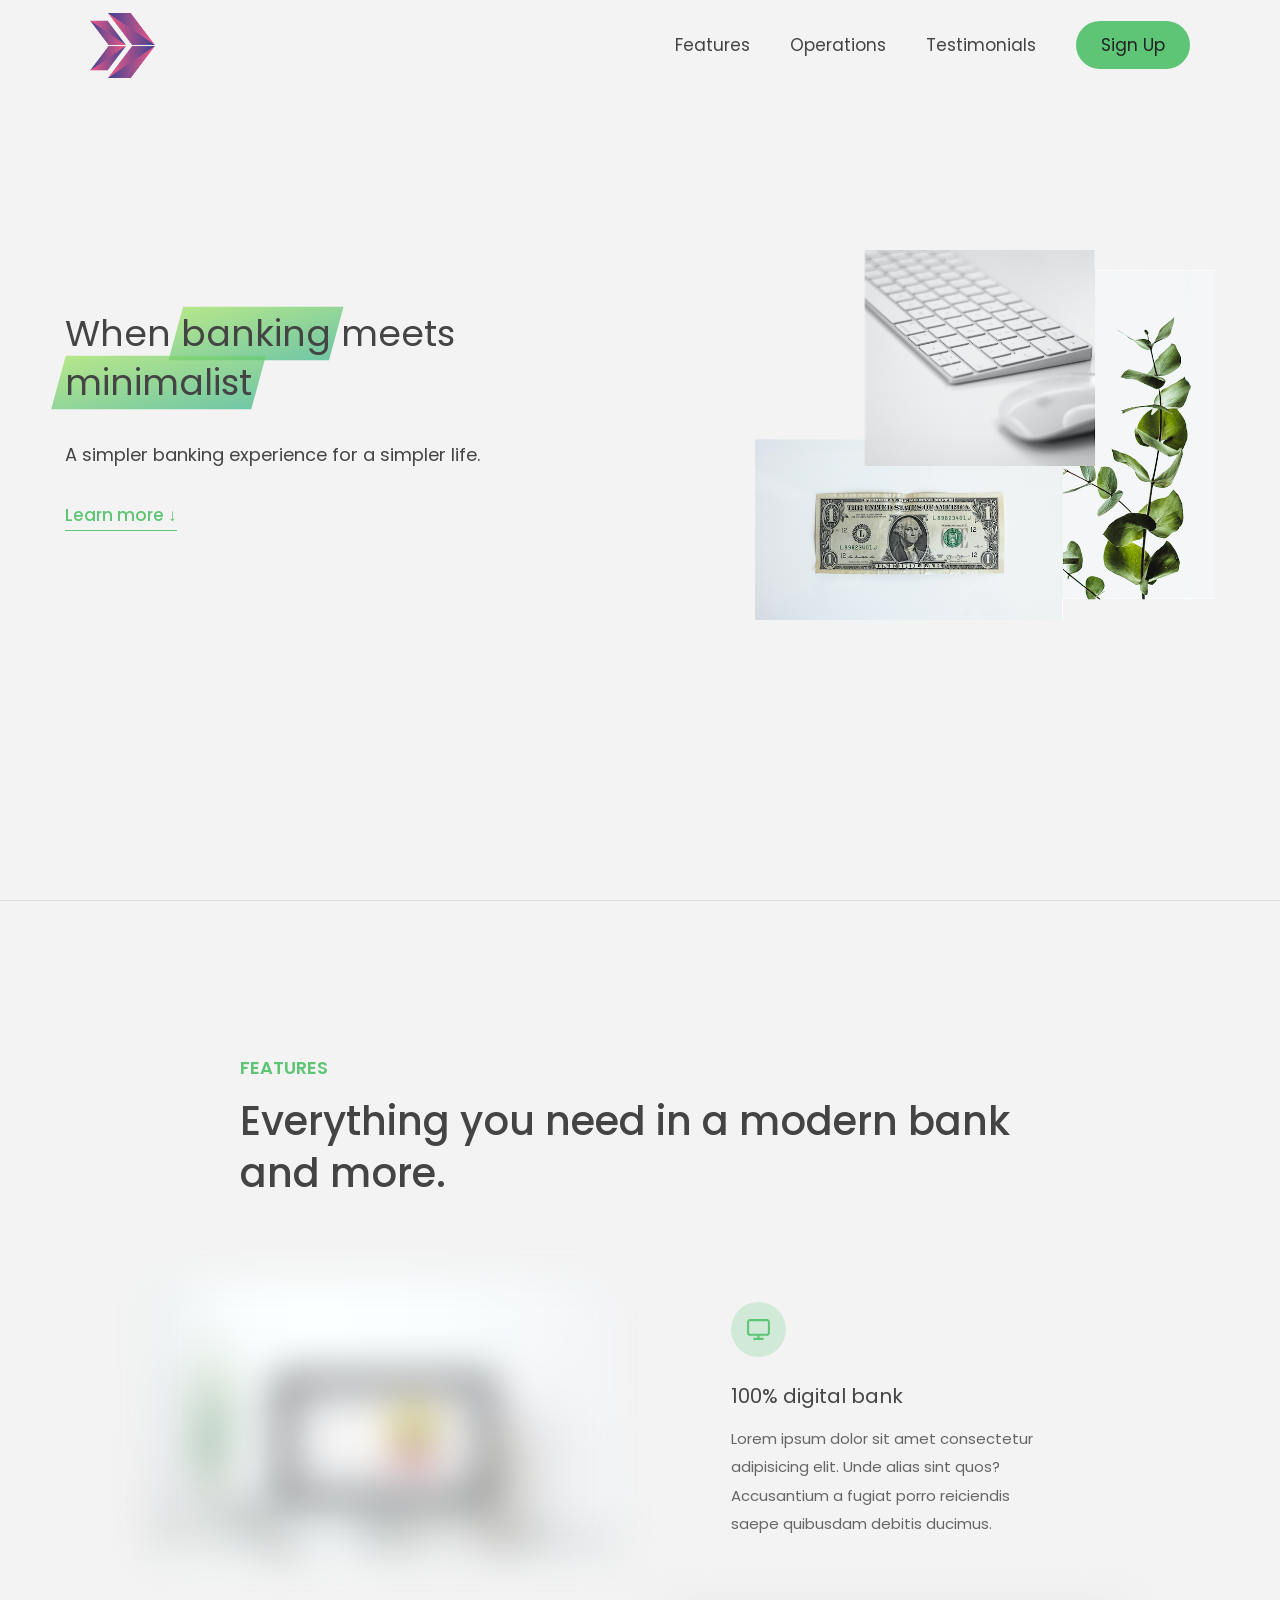
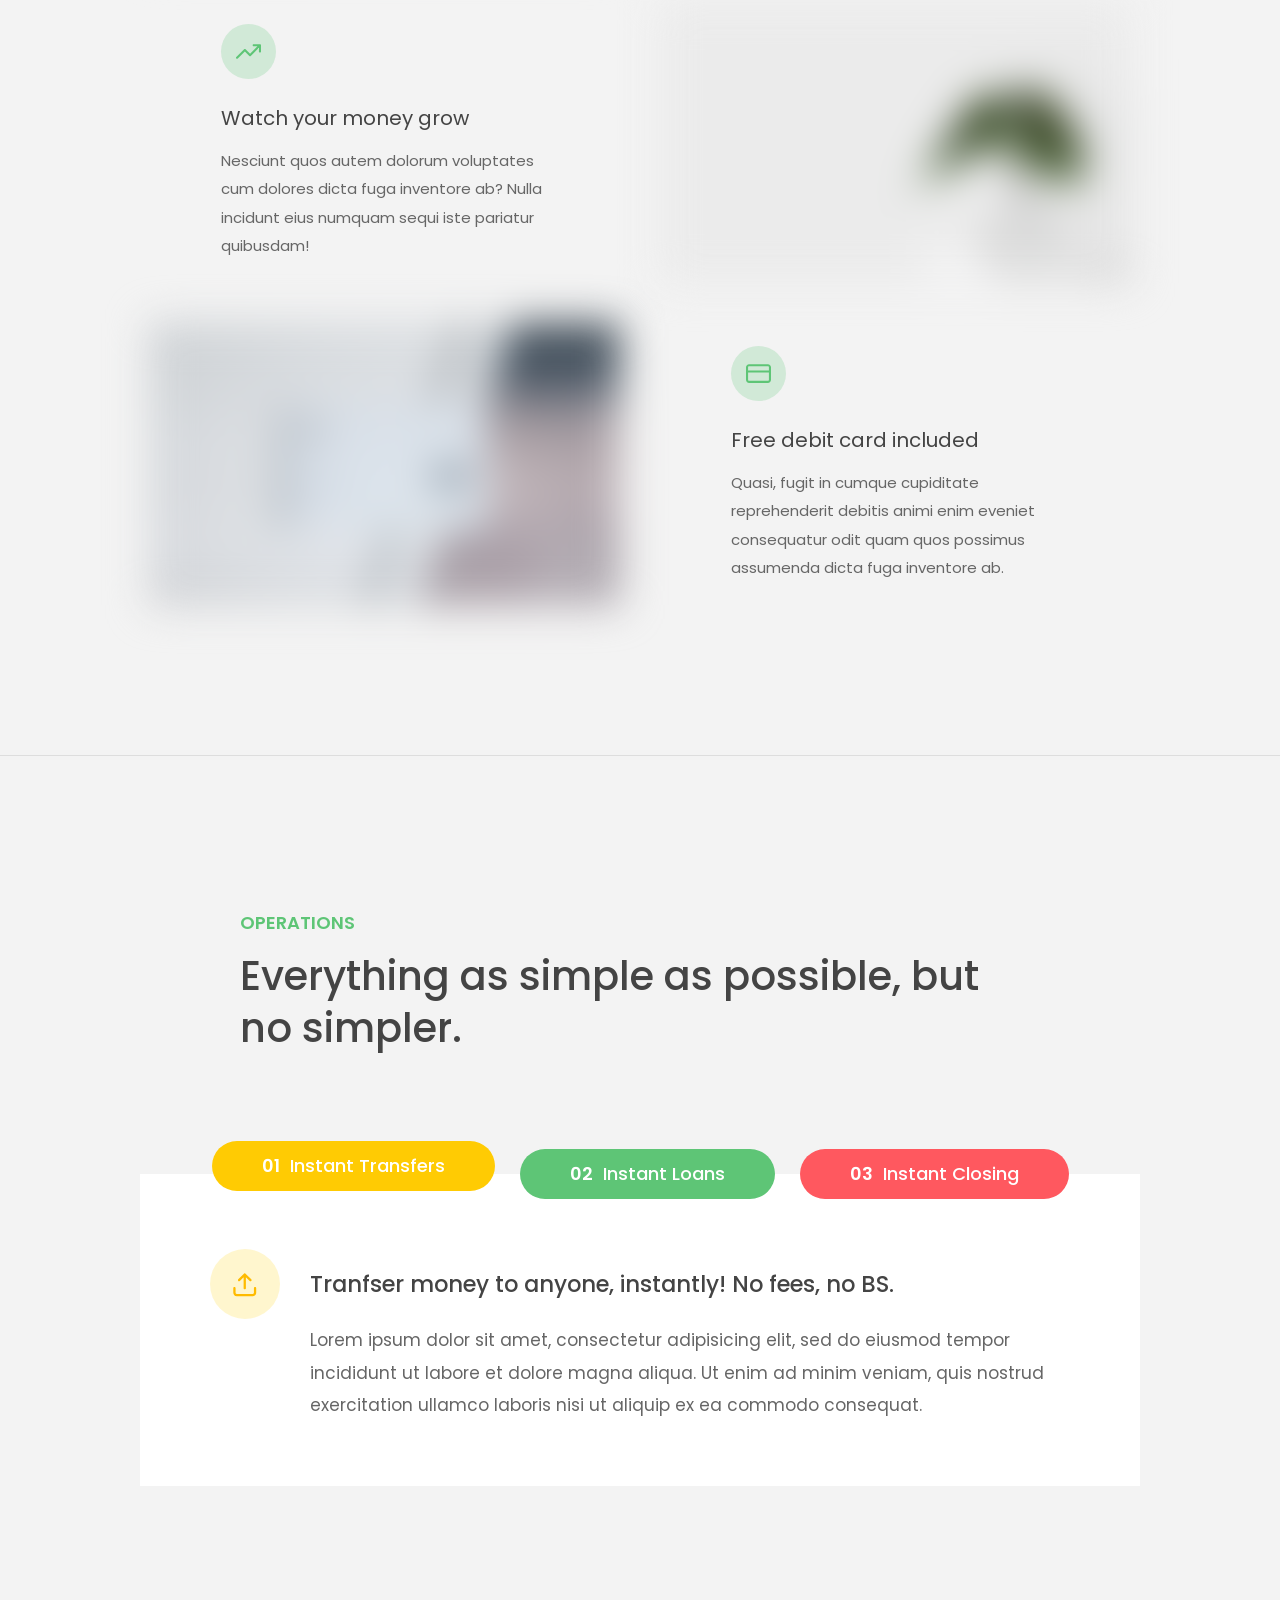
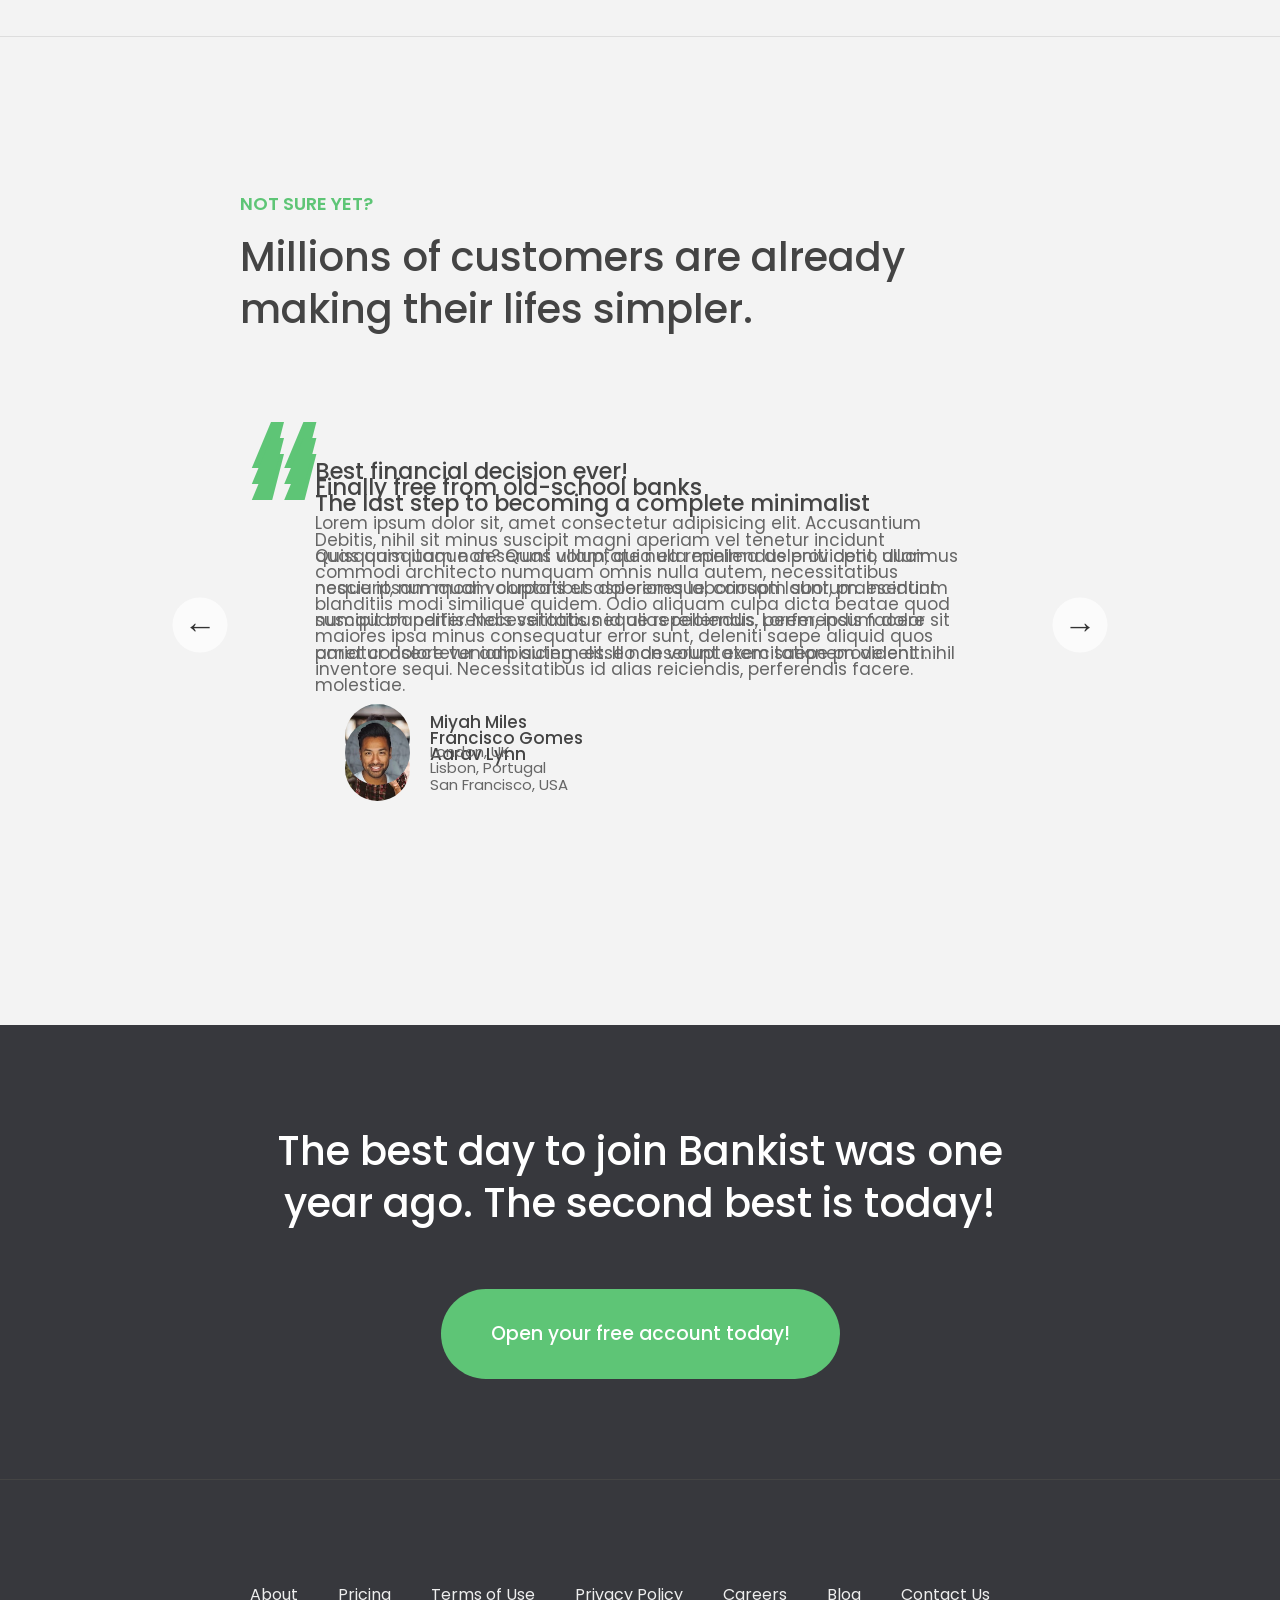
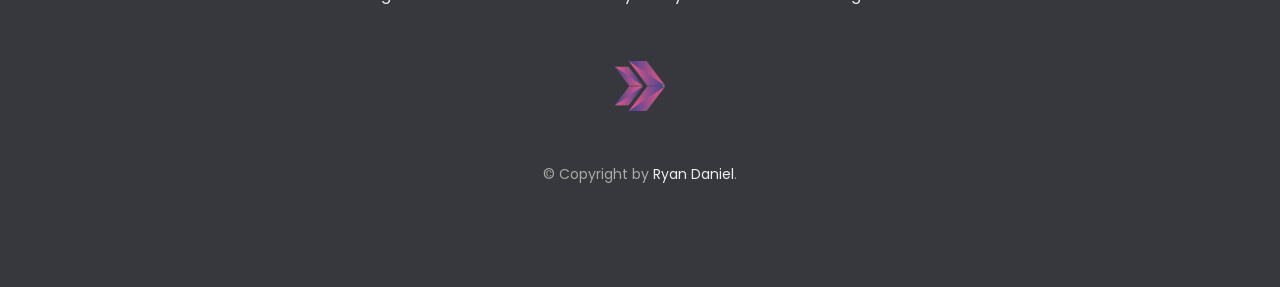
<file: LESSON11/index.html>
<!DOCTYPE html>
<html lang="en">
  <head>
    <meta charset="UTF-8" />
    <meta name="viewport" content="width=device-width, initial-scale=1.0" />
    <meta http-equiv="X-UA-Compatible" content="ie=edge" />
    <link rel="shortcut icon" type="image/png" href="img/logo.png" />

    <link
      href="https://fonts.googleapis.com/css?family=Poppins:300,400,500,600&display=swap"
      rel="stylesheet"
    />
    <link rel="stylesheet" href="css/style.css" />
    <title>ClarusBank</title>
  </head>

  <body>
    <header class="header">
      <nav class="nav">
        <img
          src="img/logo.png"
          alt="Bank logo"
          class="nav__logo"
          id="logo"
        />
        <ul class="nav__links">
          <li class="nav__item">
            <a class="nav__link" href="#">Features</a>
          </li>
          <li class="nav__item">
            <a class="nav__link" href="#">Operations</a>
          </li>
          <li class="nav__item">
            <a class="nav__link" href="#">Testimonials</a>
          </li>
          <li class="nav__item">
            <a
              class="nav__link nav__link--btn btn--show-modal"
              href="signup.html"
              >Sign Up</a
            >
          </li>
        </ul>
      </nav>

      <div class="header__title">
        <h1>
          When
          <!-- Green highlight effect -->
          <span class="highlight">banking</span>
          meets<br />
          <span class="highlight">minimalist</span>
        </h1>
        <h4>A simpler banking experience for a simpler life.</h4>
        <button class="btn--text btn--scroll-to">Learn more &DownArrow;</button>
        <img
          src="img/hero.png"
          class="header__img"
          alt="Minimalist bank items"
        />
      </div>
    </header>

    <section class="section" id="section--1">
      <div class="section__title">
        <h2 class="section__description">Features</h2>
        <h3 class="section__header">
          Everything you need in a modern bank and more.
        </h3>
      </div>

      <div class="features">
        <img
          src="img/digital-lazy.jpg"
          data-src="img/digital.jpg"
          alt="Computer"
          class="features__img lazy-img"
        />
        <div class="features__feature">
          <div class="features__icon">
            <svg>
              <use xlink:href="img/icons.svg#icon-monitor"></use>
            </svg>
          </div>
          <h5 class="features__header">100% digital bank</h5>
          <p>
            Lorem ipsum dolor sit amet consectetur adipisicing elit. Unde alias
            sint quos? Accusantium a fugiat porro reiciendis saepe quibusdam
            debitis ducimus.
          </p>
        </div>

        <div class="features__feature">
          <div class="features__icon">
            <svg>
              <use xlink:href="img/icons.svg#icon-trending-up"></use>
            </svg>
          </div>
          <h5 class="features__header">Watch your money grow</h5>
          <p>
            Nesciunt quos autem dolorum voluptates cum dolores dicta fuga
            inventore ab? Nulla incidunt eius numquam sequi iste pariatur
            quibusdam!
          </p>
        </div>
        <img
          src="img/grow-lazy.jpg"
          data-src="img/grow.jpg"
          alt="Plant"
          class="features__img lazy-img"
        />

        <img
          src="img/card-lazy.jpg"
          data-src="img/card.jpg"
          alt="Credit card"
          class="features__img lazy-img"
        />
        <div class="features__feature">
          <div class="features__icon">
            <svg>
              <use xlink:href="img/icons.svg#icon-credit-card"></use>
            </svg>
          </div>
          <h5 class="features__header">Free debit card included</h5>
          <p>
            Quasi, fugit in cumque cupiditate reprehenderit debitis animi enim
            eveniet consequatur odit quam quos possimus assumenda dicta fuga
            inventore ab.
          </p>
        </div>
      </div>
    </section>

    <section class="section" id="section--2">
      <div class="section__title">
        <h2 class="section__description">Operations</h2>
        <h3 class="section__header">
          Everything as simple as possible, but no simpler.
        </h3>
      </div>

      <div class="operations">
        <div class="operations__tab-container">
          <button
            class="
              btn
              operations__tab operations__tab--1 operations__tab--active
            "
            data-tab="1"
          >
            <span>01</span>Instant Transfers
          </button>
          <button class="btn operations__tab operations__tab--2" data-tab="2">
            <span>02</span>Instant Loans
          </button>
          <button class="btn operations__tab operations__tab--3" data-tab="3">
            <span>03</span>Instant Closing
          </button>
        </div>
        <div
          class="
            operations__content
            operations__content--1
            operations__content--active
          "
        >
          <div class="operations__icon operations__icon--1">
            <svg>
              <use xlink:href="img/icons.svg#icon-upload"></use>
            </svg>
          </div>
          <h5 class="operations__header">
            Tranfser money to anyone, instantly! No fees, no BS.
          </h5>
          <p>
            Lorem ipsum dolor sit amet, consectetur adipisicing elit, sed do
            eiusmod tempor incididunt ut labore et dolore magna aliqua. Ut enim
            ad minim veniam, quis nostrud exercitation ullamco laboris nisi ut
            aliquip ex ea commodo consequat.
          </p>
        </div>

        <div class="operations__content operations__content--2">
          <div class="operations__icon operations__icon--2">
            <svg>
              <use xlink:href="img/icons.svg#icon-home"></use>
            </svg>
          </div>
          <h5 class="operations__header">
            Buy a home or make your dreams come true, with instant loans.
          </h5>
          <p>
            Duis aute irure dolor in reprehenderit in voluptate velit esse
            cillum dolore eu fugiat nulla pariatur. Excepteur sint occaecat
            cupidatat non proident, sunt in culpa qui officia deserunt mollit
            anim id est laborum.
          </p>
        </div>
        <div class="operations__content operations__content--3">
          <div class="operations__icon operations__icon--3">
            <svg>
              <use xlink:href="img/icons.svg#icon-user-x"></use>
            </svg>
          </div>
          <h5 class="operations__header">
            No longer need your account? No problem! Close it instantly.
          </h5>
          <p>
            Excepteur sint occaecat cupidatat non proident, sunt in culpa qui
            officia deserunt mollit anim id est laborum. Ut enim ad minim
            veniam, quis nostrud exercitation ullamco laboris nisi ut aliquip ex
            ea commodo consequat.
          </p>
        </div>
      </div>
    </section>

    <section class="section" id="section--3">
      <div class="section__title section__title--testimonials">
        <h2 class="section__description">Not sure yet?</h2>
        <h3 class="section__header">
          Millions of customers are already making their lifes simpler.
        </h3>
      </div>

      <div class="slider">
        <div class="slide slide--1">
          <div class="testimonial">
            <h5 class="testimonial__header">Best financial decision ever!</h5>
            <blockquote class="testimonial__text">
              Lorem ipsum dolor sit, amet consectetur adipisicing elit.
              Accusantium quas quisquam non? Quas voluptate nulla minima
              deleniti optio ullam nesciunt, numquam corporis et asperiores
              laboriosam sunt, praesentium suscipit blanditiis. Necessitatibus
              id alias reiciendis, perferendis facere pariatur dolore veniam
              autem esse non voluptatem saepe provident nihil molestiae.
            </blockquote>
            <address class="testimonial__author">
              <img src="img/user-1.jpg" alt="" class="testimonial__photo" />
              <h6 class="testimonial__name">Aarav Lynn</h6>
              <p class="testimonial__location">San Francisco, USA</p>
            </address>
          </div>
        </div>

        <div class="slide slide--2">
          <div class="testimonial">
            <h5 class="testimonial__header">
              The last step to becoming a complete minimalist
            </h5>
            <blockquote class="testimonial__text">
              Quisquam itaque deserunt ullam, quia ea repellendus provident,
              ducimus neque ipsam modi voluptatibus doloremque, corrupti
              laborum. Incidunt numquam perferendis veritatis neque repellendus.
              Lorem, ipsum dolor sit amet consectetur adipisicing elit. Illo
              deserunt exercitationem deleniti.
            </blockquote>
            <address class="testimonial__author">
              <img src="img/user-2.jpg" alt="" class="testimonial__photo" />
              <h6 class="testimonial__name">Miyah Miles</h6>
              <p class="testimonial__location">London, UK</p>
            </address>
          </div>
        </div>

        <div class="slide slide--3">
          <div class="testimonial">
            <h5 class="testimonial__header">
              Finally free from old-school banks
            </h5>
            <blockquote class="testimonial__text">
              Debitis, nihil sit minus suscipit magni aperiam vel tenetur
              incidunt commodi architecto numquam omnis nulla autem,
              necessitatibus blanditiis modi similique quidem. Odio aliquam
              culpa dicta beatae quod maiores ipsa minus consequatur error sunt,
              deleniti saepe aliquid quos inventore sequi. Necessitatibus id
              alias reiciendis, perferendis facere.
            </blockquote>
            <address class="testimonial__author">
              <img src="img/user-3.jpg" alt="" class="testimonial__photo" />
              <h6 class="testimonial__name">Francisco Gomes</h6>
              <p class="testimonial__location">Lisbon, Portugal</p>
            </address>
          </div>
        </div>

        <!-- <div class="slide"><img src="img/img-1.jpg" alt="Photo 1" /></div>
        <div class="slide"><img src="img/img-2.jpg" alt="Photo 2" /></div>
        <div class="slide"><img src="img/img-3.jpg" alt="Photo 3" /></div>
        <div class="slide"><img src="img/img-4.jpg" alt="Photo 4" /></div> -->
        <button class="slider__btn slider__btn--left">&larr;</button>
        <button class="slider__btn slider__btn--right">&rarr;</button>
        <div class="dots"></div>
      </div>
    </section>

    <section class="section section--sign-up">
      <div class="section__title">
        <h3 class="section__header">
          The best day to join Bankist was one year ago. The second best is
          today!
        </h3>
      </div>
      <button class="btn btn--show-modal">Open your free account today!</button>
    </section>

    <footer class="footer">
      <ul class="footer__nav">
        <li class="footer__item">
          <a class="footer__link" href="#">About</a>
        </li>
        <li class="footer__item">
          <a class="footer__link" href="#">Pricing</a>
        </li>
        <li class="footer__item">
          <a class="footer__link" href="#">Terms of Use</a>
        </li>
        <li class="footer__item">
          <a class="footer__link" href="#">Privacy Policy</a>
        </li>
        <li class="footer__item">
          <a class="footer__link" href="#">Careers</a>
        </li>
        <li class="footer__item">
          <a class="footer__link" href="#">Blog</a>
        </li>
        <li class="footer__item">
          <a class="footer__link" href="#">Contact Us</a>
        </li>
      </ul>
      <img src="img/logo.png" alt="Logo" class="footer__logo" />
      <p class="footer__copyright">
        &copy; Copyright by
        <a
          class="footer__link twitter-link"
          target="_blank"
          href="https://twitter.com/jonasschmedtman"
          >Ryan Daniel</a
        >.
      </p>
    </footer>

    <div class="modal hidden">
      <button class="btn--close-modal">&times;</button>
      <h2 class="modal__header">
        Open your bank account <br />
        in just <span class="highlight">5 minutes</span>
      </h2>
      <form class="modal__form">
        <label>First Name</label>
        <input type="text" />
        <label>Last Name</label>
        <input type="text" />
        <label>Email Address</label>
        <input type="email" />
        <button class="btn">Next step &rarr;</button>
      </form>
    </div>
    <div class="overlay hidden"></div>

    <script>
      //Reaching DOM Element Recap
      let navbarItem1 = document.getElementsByClassName("nav__item")[0];
      let navbarItem2 = document.getElementsByClassName("nav__item")[1];
      let navbarItem3 = document.getElementsByClassName("nav__item")[2];

      //DOM Traversing -- navbarItem2 reaching alternative(parent-child)
      //let navbarItem2 = document.getElementsByClassName("nav__links")[0].children[1];
      //let navbarItem2 = document.getElementsByClassName("nav__link")[0].parentElement;
      //console.log(navbarItem2);

      // DOM Element usage like document(DOM Tree)
      const h1 = document.querySelector("h1");
      // const highlightedH1 = h1.querySelectorAll(".highlight");
      // console.log(highlightedH1);
      // h1.firstElementChild.style.color = "red";
      // h1.lastElementChild.style.color = "blue";
      //h1.closest('.header').style.backgroundColor = "yellow";
      //console.log(h1.parentElement.children);

      //Giving styling except for h1 element
      // [... h1.parentElement.children].forEach(function(el){
      //   if (el != h1) {
      //     el.style.transform = 'scale(0.5)' ;
      //   }
      // });

      //EVENTS!!!
      //Window load events(SetTimeout for DOM Object!!)
      window.addEventListener("DOMContentLoaded", function (e) {
        console.log("DOM Tree Build!", e);
      });
      window.onload = (e) => {
        console.log("Page full loaded!", e);
      };
      window.addEventListener("load", (e) => {
        console.log("Page full loaded!", e);
      });

      //Add eventListener to DOM Element
      // navbarItem1.onclick = function (e) { alert('navbarItem1 click1!')}
      // navbarItem1.addEventListener('click', function (e) {
      //   alert('navbarItem1 click1!');
      // });
      // navbarItem1.addEventListener('click', function (e) {
      //   alert('navbarItem1 click2!');
      // });
      // navbarItem2.addEventListener('mouseenter', function (e) {
      //   alert('navbarItem2 mouseenter!');
      // });

      //3 Types of Function Declaration

      //Basic Function
      function navbarAlertFunc() {
        alert("Item clicked - Func.");
      }
      //Function Expression(Variable Function)
      const navbarAlertVariableFunc = function () {
        alert("Item clicked - Variable");
      };
      //Arrow Function
      const navbarAlertArrowFunc = () => {
        alert("Item clicked - Arrow");
      };

      //Add Func. to eventListener
      // navbarItem1.addEventListener("click", navbarAlertArrowFunc);

      //Add multiple func. to eventListener
      navbarItem1.addEventListener('click', () => { navbarAlertArrowFunc(), navbarAlertFunc() });

      // navbarItem2.addEventListener('mouseenter', navbarAlertArrowFunc);
      // navbarItem2.addEventListener('mouseover', () => navbarItem2.textContent = "Over Me!");
      // navbarItem2.addEventListener('mouseout', () => navbarItem2.textContent = "Operations");

      //EventListener Removing
      //navbarItem2.removeEventListener('mouseenter', navbarAlertArrowFunc);

      //SetTimeout Remove
      //setTimeout(() =>navbarItem2.removeEventListener('mouseenter', navbarAlertArrowFunc), 5000);

      // Bubbling and Capturing with rgb color(rgb(255,255,255), >> bitwise shift operator?)
      const randomNumber = () => Math.floor(Math.random() * 256);

      const randomColor = () =>
        `rgb(${randomNumber()}, ${randomNumber()}, ${randomNumber()})`;

      //Bubbling(Netscape says parent func runs firstly)
      //Capturing(Microsoft says child func runs firstly)

      navbarItem3.addEventListener("click", function () {
        this.style.backgroundColor = randomColor();
      });

      document
        .getElementsByClassName("nav__links")[0]
        .addEventListener("click", function () {
          this.style.backgroundColor = randomColor();
        });

      document
        .getElementsByClassName("nav")[0]
        .addEventListener("click", function () {
          this.style.backgroundColor = randomColor();
        });

      //Stopping bubbling up(stopping propagation)
      navbarItem3.addEventListener("click", function (e) {
        event.stopPropagation();
        // event.stopImmediatePropagation();
      });

      //Dynamic Smooth Scroll Navigation(Add href to navbar link "#section--1,2,3!!")
      document.querySelectorAll(".nav__link").forEach(function (el) {
        el.addEventListener("click", function (e) {
          // e.preventDefault();
          const id = this.getAttribute("href");
          document.querySelector(id).scrollIntoView({
            behavior: "smooth",
          });
        });
      });
    </script>
  </body>
</html>
</file>
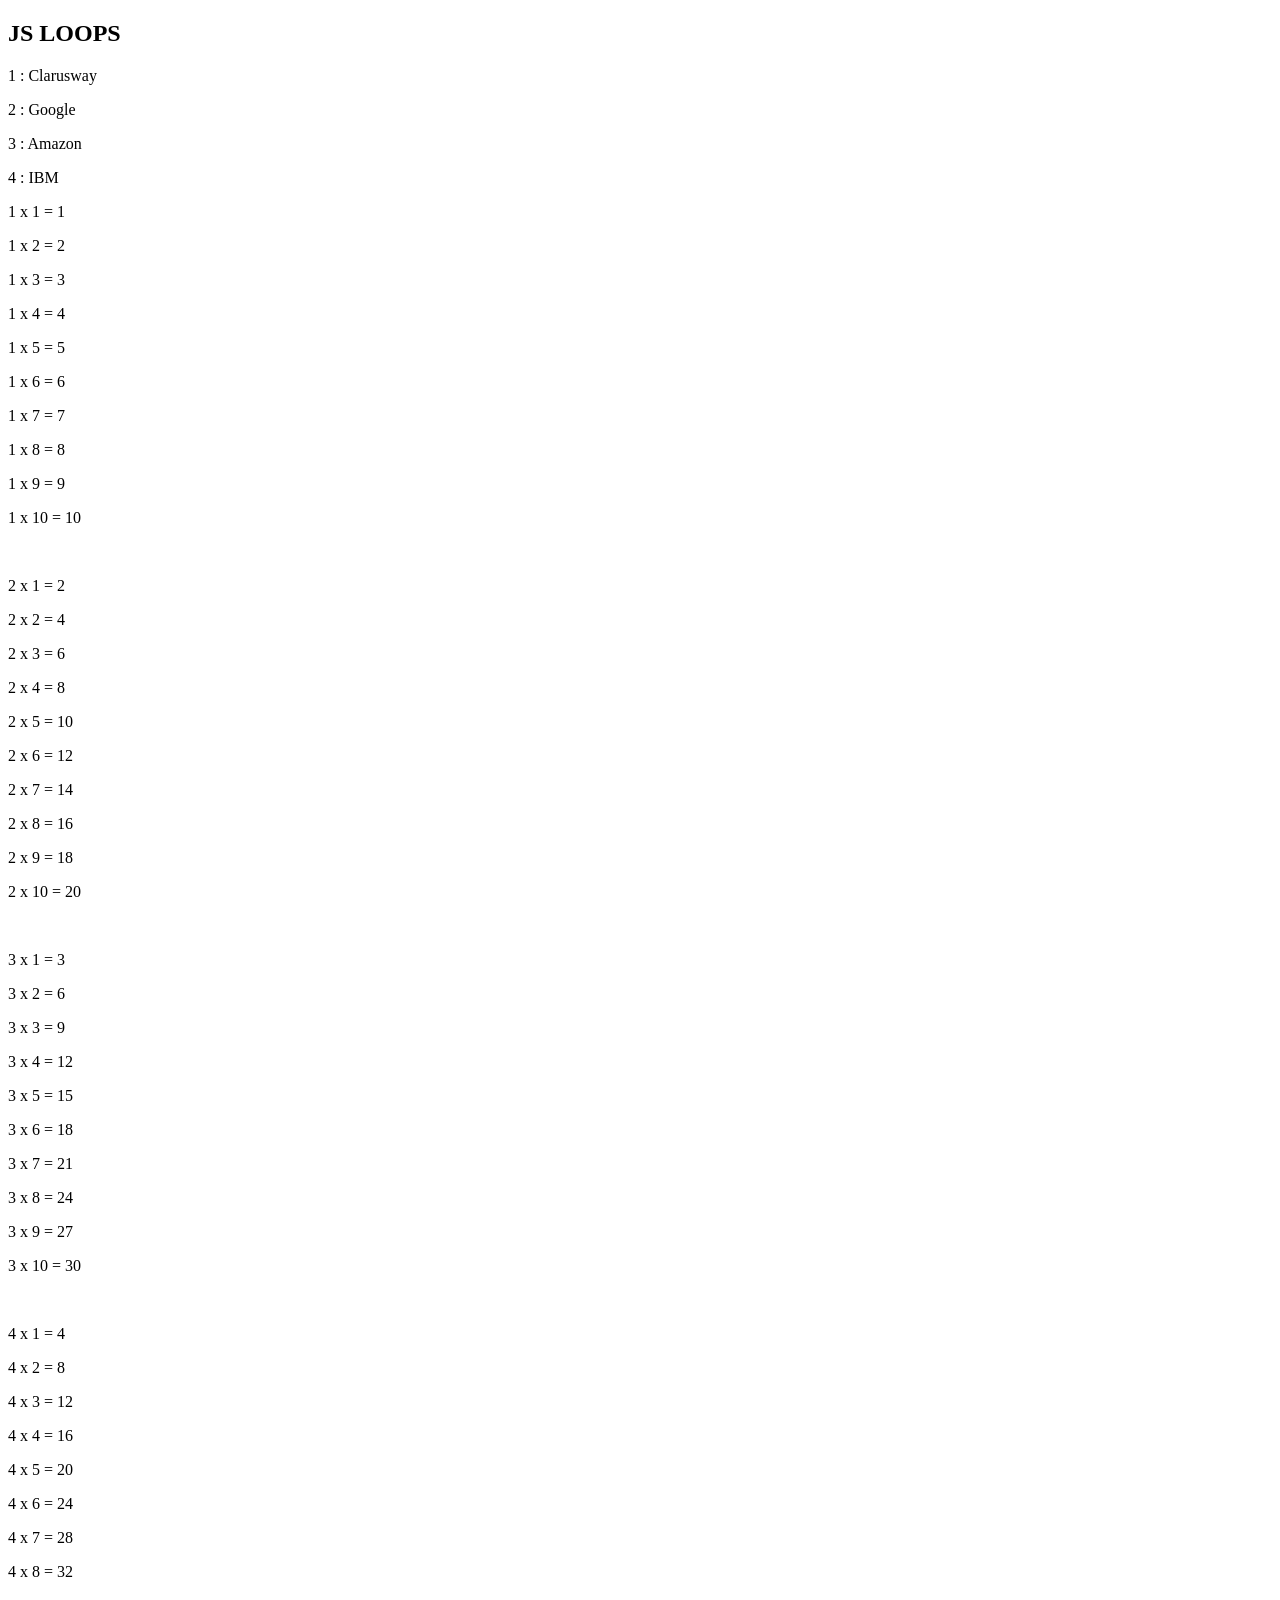
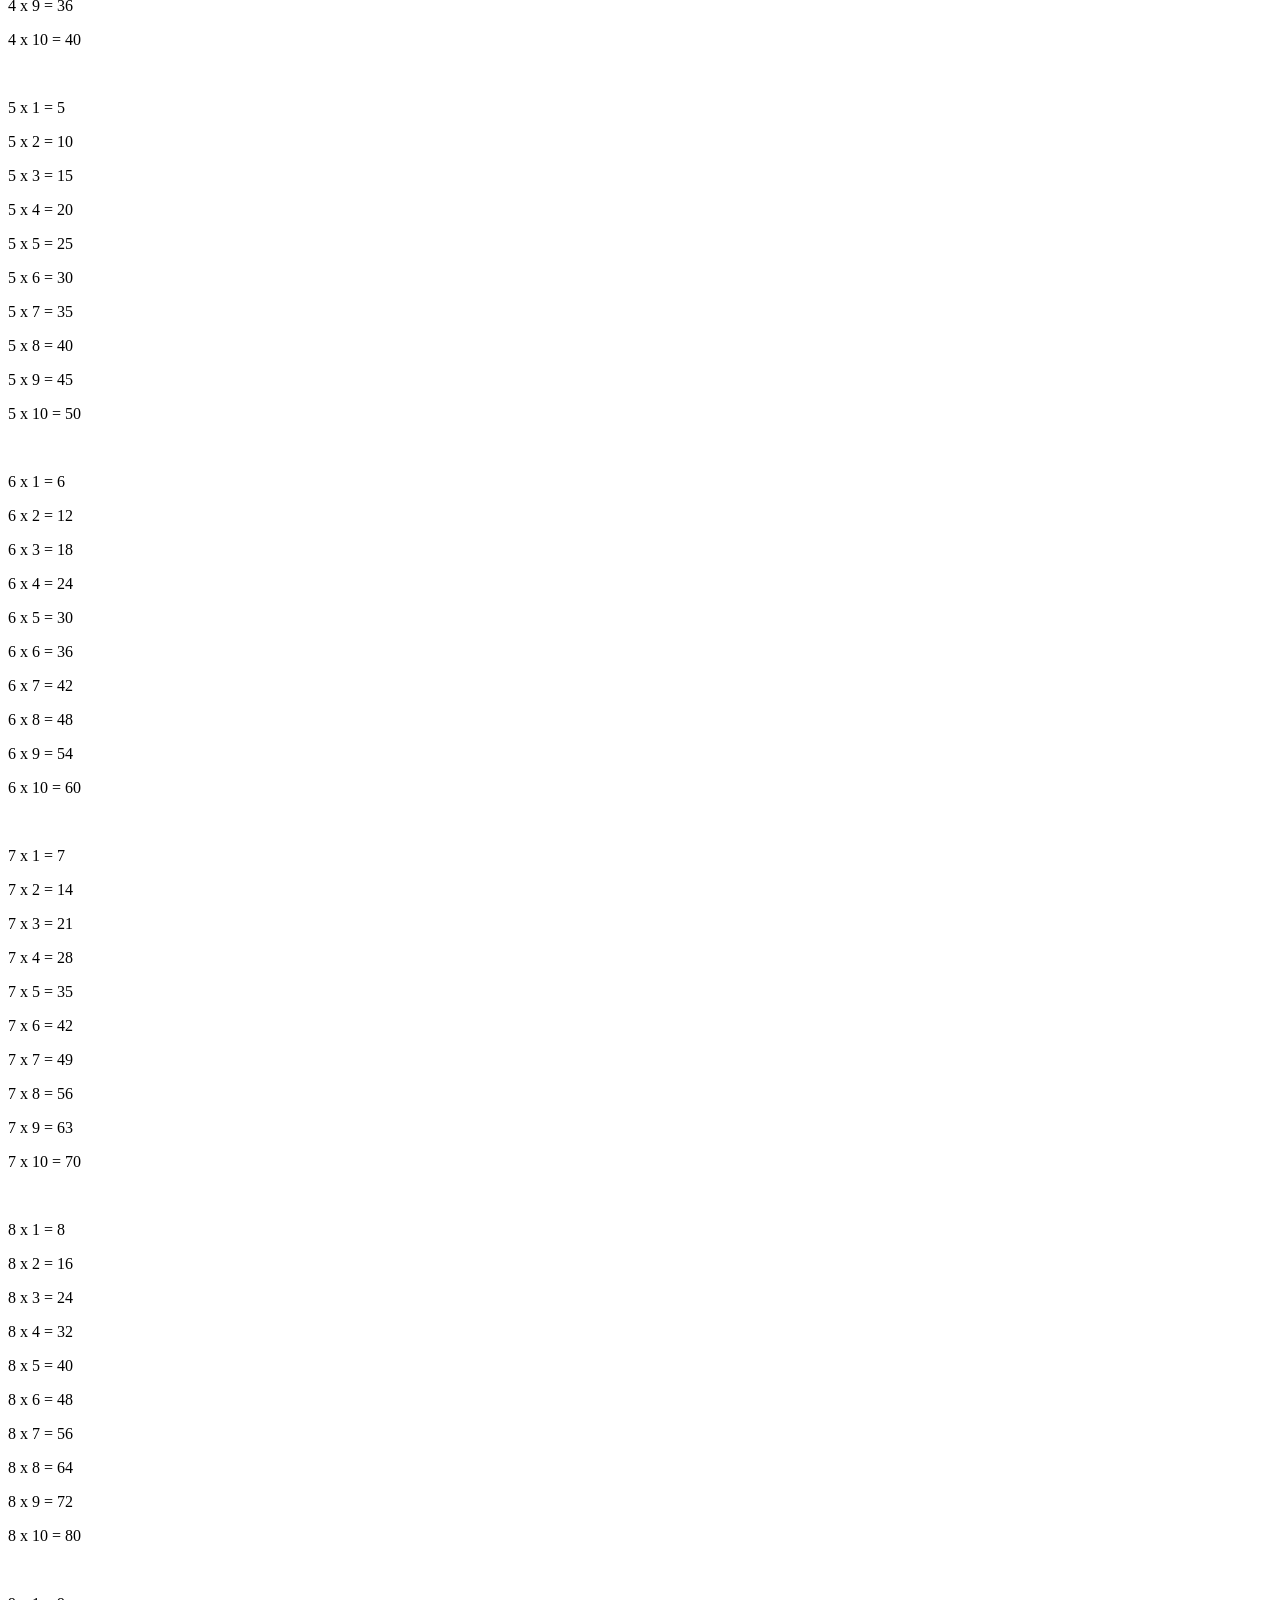
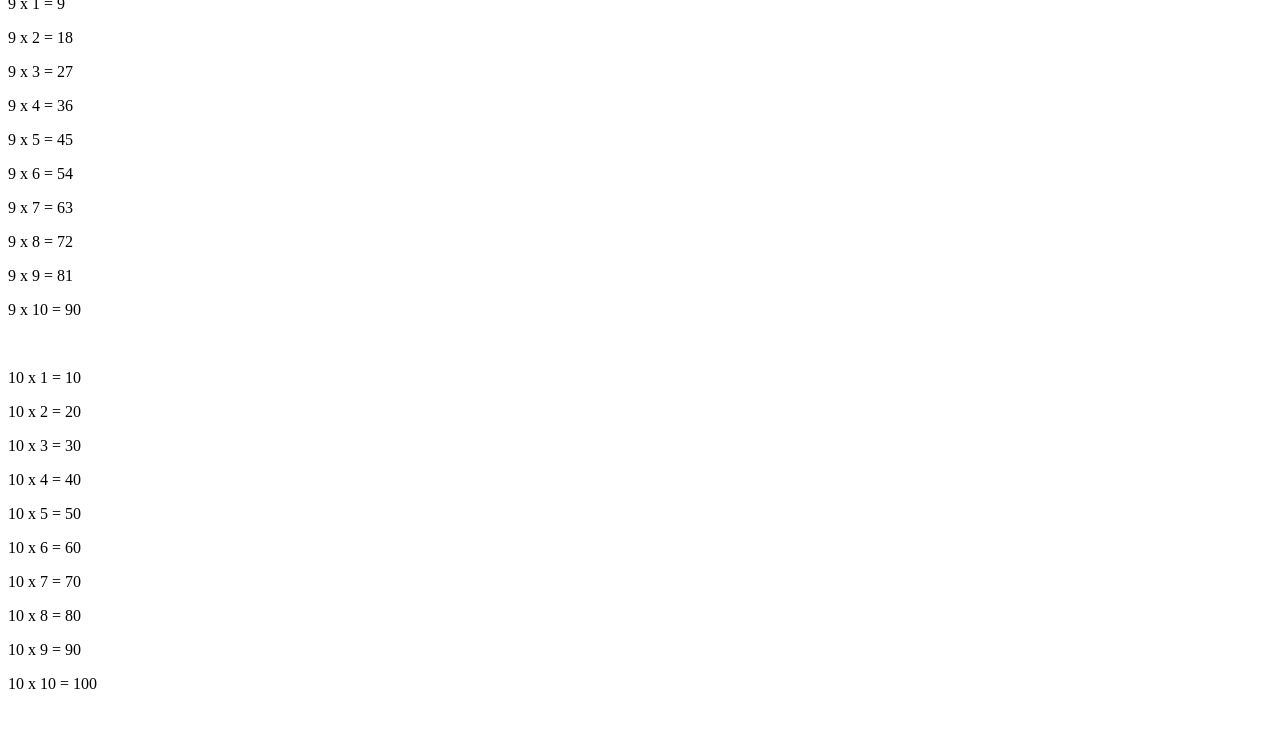
<file: Lesson5/index.html>
<!DOCTYPE html>
<html lang="en">
<head>
    <meta charset="UTF-8">
    <meta http-equiv="X-UA-Compatible" content="IE=edge">
    <meta name="viewport" content="width=device-width, initial-scale=1.0">
    <title>JS Loops</title>
</head>
<body>
    <h2>JS LOOPS</h2>
    <script src="app.js"></script>
</body>
</html>
</file>
<file: LESSON11/css/style.css>
/* The page is NOT responsive. You can implement responsiveness yourself if you wanna have some fun 😃 */

:root {
    --color-primary: #5ec576;
    --color-secondary: #ffcb03;
    --color-tertiary: #ff585f;
    --color-primary-darker: #4bbb7d;
    --color-secondary-darker: #ffbb00;
    --color-tertiary-darker: #fd424b;
    --color-primary-opacity: #5ec5763a;
    --color-secondary-opacity: #ffcd0331;
    --color-tertiary-opacity: #ff58602d;
    --gradient-primary: linear-gradient(to top left, #39b385, #9be15d);
    --gradient-secondary: linear-gradient(to top left, #ffb003, #ffcb03);
  }
  
  * {
    margin: 0;
    padding: 0;
    box-sizing: inherit;
  }
  
  html {
    font-size: 62.5%;
    box-sizing: border-box;
  }
  
  body {
    font-family: 'Poppins', sans-serif;
    font-weight: 300;
    color: #444;
    line-height: 1.9;
    background-color: #f3f3f3;
  }
  
  /* GENERAL ELEMENTS */
  .section {
    padding: 15rem 3rem;
    border-top: 1px solid #ddd;
  
    transition: transform 1s, opacity 1s;
  }
  
  .section--hidden {
    opacity: 0;
    transform: translateY(8rem);
  }
  
  .section__title {
    max-width: 80rem;
    margin: 0 auto 8rem auto;
  }
  
  .section__description {
    font-size: 1.8rem;
    font-weight: 600;
    text-transform: uppercase;
    color: var(--color-primary);
    margin-bottom: 1rem;
  }
  
  .section__header {
    font-size: 4rem;
    line-height: 1.3;
    font-weight: 500;
  }
  
  .btn {
    display: inline-block;
    background-color: var(--color-primary);
    font-size: 1.6rem;
    font-family: inherit;
    font-weight: 500;
    border: none;
    padding: 1.25rem 4.5rem;
    border-radius: 10rem;
    cursor: pointer;
    transition: all 0.3s;
  }
  
  .btn:hover {
    background-color: var(--color-primary-darker);
  }
  
  .btn--text {
    display: inline-block;
    background: none;
    font-size: 1.7rem;
    font-family: inherit;
    font-weight: 500;
    color: var(--color-primary);
    border: none;
    border-bottom: 1px solid currentColor;
    padding-bottom: 2px;
    cursor: pointer;
    transition: all 0.3s;
  }
  
  p {
    color: #666;
  }
  
  /* This is BAD for accessibility! Don't do in the real world! */
  button:focus {
    outline: none;
  }
  
  img {
    transition: filter 0.5s;
  }
  
  .lazy-img {
    filter: blur(20px);
  }
  
  /* NAVIGATION */
  .nav {
    display: flex;
    justify-content: space-between;
    align-items: center;
    height: 9rem;
    width: 100%;
    padding: 0 6rem;
    z-index: 100;
  }
  
  /* nav and stickly class at the same time */
  .nav.sticky {
    position: fixed;
    background-color: rgba(255, 255, 255, 0.95);
  }
  
  .nav__logo {
    height: 6.5rem;
    transition: all 0.3s;
  }
  
  .nav__links {
    display: flex;
    align-items: center;
    list-style: none;
  }
  
  .nav__item {
    margin-left: 4rem;
  }
  
  .nav__link:link,
  .nav__link:visited {
    font-size: 1.7rem;
    font-weight: 400;
    color: inherit;
    text-decoration: none;
    display: block;
    transition: all 0.3s;
  }
  
  .nav__link--btn:link,
  .nav__link--btn:visited {
    padding: 0.8rem 2.5rem;
    border-radius: 3rem;
    background-color: var(--color-primary);
    color: #222;
  }
  
  .nav__link--btn:hover,
  .nav__link--btn:active {
    color: inherit;
    background-color: var(--color-primary-darker);
    color: #333;
  }
  
  /* HEADER */
  .header {
    padding: 0 3rem;
    height: 100vh;
    display: flex;
    flex-direction: column;
    align-items: center;
  }
  
  .header__title {
    flex: 1;
  
    max-width: 115rem;
    display: grid;
    grid-template-columns: 3fr 2fr;
    row-gap: 3rem;
    align-content: center;
    justify-content: center;
  
    align-items: start;
    justify-items: start;
  }
  
  h1 {
    font-size: 5.5rem;
    line-height: 1.35;
  }
  
  h4 {
    font-size: 2.4rem;
    font-weight: 500;
  }
  
  .header__img {
    width: 100%;
    grid-column: 2 / 3;
    grid-row: 1 / span 4;
    transform: translateY(-6rem);
  }
  
  .highlight {
    position: relative;
  }
  
  .highlight::after {
    display: block;
    content: '';
    position: absolute;
    bottom: 0;
    left: 0;
    height: 100%;
    width: 100%;
    z-index: -1;
    opacity: 0.7;
    transform: scale(1.07, 1.05) skewX(-15deg);
    background-image: var(--gradient-primary);
  }
  
  /* FEATURES */
  .features {
    display: grid;
    grid-template-columns: 1fr 1fr;
    gap: 4rem;
    margin: 0 12rem;
  }
  
  .features__img {
    width: 100%;
  }
  
  .features__feature {
    align-self: center;
    justify-self: center;
    width: 70%;
    font-size: 1.5rem;
  }
  
  .features__icon {
    display: flex;
    align-items: center;
    justify-content: center;
    background-color: var(--color-primary-opacity);
    height: 5.5rem;
    width: 5.5rem;
    border-radius: 50%;
    margin-bottom: 2rem;
  }
  
  .features__icon svg {
    height: 2.5rem;
    width: 2.5rem;
    fill: var(--color-primary);
  }
  
  .features__header {
    font-size: 2rem;
    margin-bottom: 1rem;
  }
  
  /* OPERATIONS */
  .operations {
    max-width: 100rem;
    margin: 12rem auto 0 auto;
  
    background-color: #fff;
  }
  
  .operations__tab-container {
    display: flex;
    justify-content: center;
  }
  
  .operations__tab {
    margin-right: 2.5rem;
    transform: translateY(-50%);
  }
  
  .operations__tab span {
    margin-right: 1rem;
    font-weight: 600;
    display: inline-block;
  }
  
  .operations__tab--1 {
    background-color: var(--color-secondary);
  }
  
  .operations__tab--1:hover {
    background-color: var(--color-secondary-darker);
  }
  
  .operations__tab--3 {
    background-color: var(--color-tertiary);
    margin: 0;
  }
  
  .operations__tab--3:hover {
    background-color: var(--color-tertiary-darker);
  }
  
  .operations__tab--active {
    transform: translateY(-66%);
  }
  
  .operations__content {
    display: none;
  
    /* JUST PRESENTATIONAL */
    font-size: 1.7rem;
    padding: 2.5rem 7rem 6.5rem 7rem;
  }
  
  .operations__content--active {
    display: grid;
    grid-template-columns: 7rem 1fr;
    column-gap: 3rem;
    row-gap: 0.5rem;
  }
  
  .operations__header {
    font-size: 2.25rem;
    font-weight: 500;
    align-self: center;
  }
  
  .operations__icon {
    display: flex;
    align-items: center;
    justify-content: center;
    height: 7rem;
    width: 7rem;
    border-radius: 50%;
  }
  
  .operations__icon svg {
    height: 2.75rem;
    width: 2.75rem;
  }
  
  .operations__content p {
    grid-column: 2;
  }
  
  .operations__icon--1 {
    background-color: var(--color-secondary-opacity);
  }
  .operations__icon--2 {
    background-color: var(--color-primary-opacity);
  }
  .operations__icon--3 {
    background-color: var(--color-tertiary-opacity);
  }
  .operations__icon--1 svg {
    fill: var(--color-secondary-darker);
  }
  .operations__icon--2 svg {
    fill: var(--color-primary);
  }
  .operations__icon--3 svg {
    fill: var(--color-tertiary);
  }
  
  /* SLIDER */
  .slider {
    max-width: 100rem;
    height: 50rem;
    margin: 0 auto;
    position: relative;
  
    /* IN THE END */
    overflow: hidden;
  }
  
  .slide {
    position: absolute;
    top: 0;
    width: 100%;
    height: 50rem;
  
    display: flex;
    align-items: center;
    justify-content: center;
  
    /* THIS creates the animation! */
    transition: transform 1s;
  }
  
  .slide > img {
    /* Only for images that have different size than slide */
    width: 100%;
    height: 100%;
    object-fit: cover;
  }
  
  .slider__btn {
    position: absolute;
    top: 50%;
    z-index: 10;
  
    border: none;
    background: rgba(255, 255, 255, 0.7);
    font-family: inherit;
    color: #333;
    border-radius: 50%;
    height: 5.5rem;
    width: 5.5rem;
    font-size: 3.25rem;
    cursor: pointer;
  }
  
  .slider__btn--left {
    left: 6%;
    transform: translate(-50%, -50%);
  }
  
  .slider__btn--right {
    right: 6%;
    transform: translate(50%, -50%);
  }
  
  .dots {
    position: absolute;
    bottom: 5%;
    left: 50%;
    transform: translateX(-50%);
    display: flex;
  }
  
  .dots__dot {
    border: none;
    background-color: #b9b9b9;
    opacity: 0.7;
    height: 1rem;
    width: 1rem;
    border-radius: 50%;
    margin-right: 1.75rem;
    cursor: pointer;
    transition: all 0.5s;
  
    /* Only necessary when overlying images */
    /* box-shadow: 0 0.6rem 1.5rem rgba(0, 0, 0, 0.7); */
  }
  
  .dots__dot:last-child {
    margin: 0;
  }
  
  .dots__dot--active {
    /* background-color: #fff; */
    background-color: #888;
    opacity: 1;
  }
  
  /* TESTIMONIALS */
  .testimonial {
    width: 65%;
    position: relative;
  }
  
  .testimonial::before {
    content: '\201C';
    position: absolute;
    top: -5.7rem;
    left: -6.8rem;
    line-height: 1;
    font-size: 20rem;
    font-family: inherit;
    color: var(--color-primary);
    z-index: -1;
  }
  
  .testimonial__header {
    font-size: 2.25rem;
    font-weight: 500;
    margin-bottom: 1.5rem;
  }
  
  .testimonial__text {
    font-size: 1.7rem;
    margin-bottom: 3.5rem;
    color: #666;
  }
  
  .testimonial__author {
    margin-left: 3rem;
    font-style: normal;
  
    display: grid;
    grid-template-columns: 6.5rem 1fr;
    column-gap: 2rem;
  }
  
  .testimonial__photo {
    grid-row: 1 / span 2;
    width: 6.5rem;
    border-radius: 50%;
  }
  
  .testimonial__name {
    font-size: 1.7rem;
    font-weight: 500;
    align-self: end;
    margin: 0;
  }
  
  .testimonial__location {
    font-size: 1.5rem;
  }
  
  .section__title--testimonials {
    margin-bottom: 4rem;
  }
  
  /* SIGNUP */
  .section--sign-up {
    background-color: #37383d;
    border-top: none;
    border-bottom: 1px solid #444;
    text-align: center;
    padding: 10rem 3rem;
  }
  
  .section--sign-up .section__header {
    color: #fff;
    text-align: center;
  }
  
  .section--sign-up .section__title {
    margin-bottom: 6rem;
  }
  
  .section--sign-up .btn {
    font-size: 1.9rem;
    padding: 2rem 5rem;
  }
  
  /* FOOTER */
  .footer {
    padding: 10rem 3rem;
    background-color: #37383d;
  }
  
  .footer__nav {
    list-style: none;
    display: flex;
    justify-content: center;
    margin-bottom: 5rem;
  }
  
  .footer__item {
    margin-right: 4rem;
  }
  
  .footer__link {
    font-size: 1.6rem;
    color: #eee;
    text-decoration: none;
  }
  
  .footer__logo {
    height: 5rem;
    display: block;
    margin: 0 auto;
    margin-bottom: 5rem;
  }
  
  .footer__copyright {
    font-size: 1.4rem;
    color: #aaa;
    text-align: center;
  }
  
  .footer__copyright .footer__link {
    font-size: 1.4rem;
  }
  
  /* MODAL WINDOW */
  .modal {
    position: fixed;
    top: 50%;
    left: 50%;
    transform: translate(-50%, -50%);
    max-width: 60rem;
    background-color: #f3f3f3;
    padding: 5rem 6rem;
    box-shadow: 0 4rem 6rem rgba(0, 0, 0, 0.3);
    z-index: 1000;
    transition: all 0.5s;
  }
  
  .overlay {
    position: fixed;
    top: 0;
    left: 0;
    width: 100%;
    height: 100%;
    background-color: rgba(0, 0, 0, 0.5);
    backdrop-filter: blur(4px);
    z-index: 100;
    transition: all 0.5s;
  }
  
  .modal__header {
    font-size: 3.25rem;
    margin-bottom: 4.5rem;
    line-height: 1.5;
  }
  
  .modal__form {
    margin: 0 3rem;
    display: grid;
    grid-template-columns: 1fr 2fr;
    align-items: center;
    gap: 2.5rem;
  }
  
  .modal__form label {
    font-size: 1.7rem;
    font-weight: 500;
  }
  
  .modal__form input {
    font-size: 1.7rem;
    padding: 1rem 1.5rem;
    border: 1px solid #ddd;
    border-radius: 0.5rem;
  }
  
  .modal__form button {
    grid-column: 1 / span 2;
    justify-self: center;
    margin-top: 1rem;
  }
  
  .btn--close-modal {
    font-family: inherit;
    color: inherit;
    position: absolute;
    top: 0.5rem;
    right: 2rem;
    font-size: 4rem;
    cursor: pointer;
    border: none;
    background: none;
  }
  
  .hidden {
    visibility: hidden;
    opacity: 0;
  }
  
  /* COOKIE MESSAGE */
  .cookie-message {
    display: flex;
    align-items: center;
    justify-content: space-evenly;
    width: 100%;
    background-color: white;
    color: #bbb;
    font-size: 1.5rem;
    font-weight: 400;
  }
  
/* ==========================================================================
   #FONT
   ========================================================================== */
.font-robo {
  font-family: "Roboto", "Arial", "Helvetica Neue", sans-serif;
}

.font-poppins {
  font-family: "Poppins", "Arial", "Helvetica Neue", sans-serif;
}

/* ==========================================================================
   #GRID
   ========================================================================== */
.row {
  display: -webkit-box;
  display: -webkit-flex;
  display: -moz-box;
  display: -ms-flexbox;
  display: flex;
  -webkit-flex-wrap: wrap;
  -ms-flex-wrap: wrap;
  flex-wrap: wrap;
}

.row-space {
  -webkit-box-pack: justify;
  -webkit-justify-content: space-between;
  -moz-box-pack: justify;
  -ms-flex-pack: justify;
  justify-content: space-between;
}

.col-2 {
  width: -webkit-calc((100% - 30px) / 2);
  width: -moz-calc((100% - 30px) / 2);
  width: calc((100% - 30px) / 2);
}

@media (max-width: 767px) {
  .col-2 {
    width: 100%;
  }
}

/* ==========================================================================
   #BOX-SIZING
   ========================================================================== */
/**
 * More sensible default box-sizing:
 * css-tricks.com/inheriting-box-sizing-probably-slightly-better-best-practice
 */
html {
  -webkit-box-sizing: border-box;
  -moz-box-sizing: border-box;
  box-sizing: border-box;
}

* {
  padding: 0;
  margin: 0;
}

*, *:before, *:after {
  -webkit-box-sizing: inherit;
  -moz-box-sizing: inherit;
  box-sizing: inherit;
}

/* ==========================================================================
   #RESET
   ========================================================================== */
/**
 * A very simple reset that sits on top of Normalize.css.
 */
body,
h1, h2, h3, h4, h5, h6,
blockquote, p, pre,
dl, dd, ol, ul,
figure,
hr,
fieldset, legend {
  margin: 0;
  padding: 0;
}

/**
 * Remove trailing margins from nested lists.
 */
li > ol,
li > ul {
  margin-bottom: 0;
}

/**
 * Remove default table spacing.
 */
table {
  border-collapse: collapse;
  border-spacing: 0;
}

/**
 * 1. Reset Chrome and Firefox behaviour which sets a `min-width: min-content;`
 *    on fieldsets.
 */
fieldset {
  min-width: 0;
  /* [1] */
  border: 0;
}

button {
  outline: none;
  background: none;
  border: none;
}

/* ==========================================================================
   #PAGE WRAPPER
   ========================================================================== */
.page-wrapper {
  min-height: 100vh;
}

body {
  font-family: "Poppins", "Arial", "Helvetica Neue", sans-serif;
  font-weight: 400;
  font-size: 14px;
}

h1, h2, h3, h4, h5, h6 {
  font-weight: 400;
}

h1 {
  font-size: 36px;
}

h2 {
  font-size: 30px;
}

h3 {
  font-size: 24px;
}

h4 {
  font-size: 18px;
}

h5 {
  font-size: 15px;
}

h6 {
  font-size: 13px;
}

/* ==========================================================================
   #BACKGROUND
   ========================================================================== */
.bg-blue {
  background: #2c6ed5;
}

.bg-red {
  background: #fa4251;
}

.bg-gra-01 {
  background: -webkit-gradient(linear, left bottom, left top, from(#fbc2eb), to(#a18cd1));
  background: -webkit-linear-gradient(bottom, #fbc2eb 0%, #a18cd1 100%);
  background: -moz-linear-gradient(bottom, #fbc2eb 0%, #a18cd1 100%);
  background: -o-linear-gradient(bottom, #fbc2eb 0%, #a18cd1 100%);
  background: linear-gradient(to top, #fbc2eb 0%, #a18cd1 100%);
}

.bg-gra-02 {
  background: -webkit-gradient(linear, left bottom, right top, from(#fc2c77), to(#6c4079));
  background: -webkit-linear-gradient(bottom left, #fc2c77 0%, #6c4079 100%);
  background: -moz-linear-gradient(bottom left, #fc2c77 0%, #6c4079 100%);
  background: -o-linear-gradient(bottom left, #fc2c77 0%, #6c4079 100%);
  background: linear-gradient(to top right, #fc2c77 0%, #6c4079 100%);
}

/* ==========================================================================
   #SPACING
   ========================================================================== */
.p-t-100 {
  padding-top: 100px;
}

.p-t-130 {
  padding-top: 130px;
}

.p-t-180 {
  padding-top: 180px;
}

.p-t-20 {
  padding-top: 20px;
}

.p-t-15 {
  padding-top: 15px;
}

.p-t-10 {
  padding-top: 10px;
}

.p-t-30 {
  padding-top: 30px;
}

.p-b-100 {
  padding-bottom: 100px;
}

.m-r-45 {
  margin-right: 45px;
}

/* ==========================================================================
   #WRAPPER
   ========================================================================== */
.wrapper {
  margin: 0 auto;
}

.wrapper--w960 {
  max-width: 960px;
}

.wrapper--w780 {
  max-width: 780px;
}

.wrapper--w680 {
  max-width: 680px;
}

/* ==========================================================================
   #BUTTON
   ========================================================================== */
.btn {
  display: inline-block;
  line-height: 50px;
  padding: 0 50px;
  -webkit-transition: all 0.4s ease;
  -o-transition: all 0.4s ease;
  -moz-transition: all 0.4s ease;
  transition: all 0.4s ease;
  cursor: pointer;
  font-size: 18px;
  color: #fff;
  font-family: "Poppins", "Arial", "Helvetica Neue", sans-serif;
}

.btn--radius {
  -webkit-border-radius: 3px;
  -moz-border-radius: 3px;
  border-radius: 3px;
}

.btn--radius-2 {
  -webkit-border-radius: 5px;
  -moz-border-radius: 5px;
  border-radius: 5px;
}

.btn--pill {
  -webkit-border-radius: 20px;
  -moz-border-radius: 20px;
  border-radius: 20px;
}

.btn--green {
  background: #57b846;
}

.btn--green:hover {
  background: #4dae3c;
}

.btn--blue {
  background: #4272d7;
}

.btn--blue:hover {
  background: #3868cd;
}

/* ==========================================================================
   #DATE PICKER
   ========================================================================== */
td.active {
  background-color: #2c6ed5;
}

input[type="date" i] {
  padding: 14px;
}

.table-condensed td, .table-condensed th {
  font-size: 14px;
  font-family: "Roboto", "Arial", "Helvetica Neue", sans-serif;
  font-weight: 400;
}

.daterangepicker td {
  width: 40px;
  height: 30px;
}

.daterangepicker {
  border: none;
  -webkit-box-shadow: 0px 8px 20px 0px rgba(0, 0, 0, 0.15);
  -moz-box-shadow: 0px 8px 20px 0px rgba(0, 0, 0, 0.15);
  box-shadow: 0px 8px 20px 0px rgba(0, 0, 0, 0.15);
  display: none;
  border: 1px solid #e0e0e0;
  margin-top: 5px;
}

.daterangepicker::after, .daterangepicker::before {
  display: none;
}

.daterangepicker thead tr th {
  padding: 10px 0;
}

.daterangepicker .table-condensed th select {
  border: 1px solid #ccc;
  -webkit-border-radius: 3px;
  -moz-border-radius: 3px;
  border-radius: 3px;
  font-size: 14px;
  padding: 5px;
  outline: none;
}

/* ==========================================================================
   #FORM
   ========================================================================== */
input {
  outline: none;
  margin: 0;
  border: none;
  -webkit-box-shadow: none;
  -moz-box-shadow: none;
  box-shadow: none;
  width: 100%;
  font-size: 14px;
  font-family: inherit;
}

.input--style-4 {
  line-height: 50px;
  background: #fafafa;
  -webkit-box-shadow: inset 0px 1px 3px 0px rgba(0, 0, 0, 0.08);
  -moz-box-shadow: inset 0px 1px 3px 0px rgba(0, 0, 0, 0.08);
  box-shadow: inset 0px 1px 3px 0px rgba(0, 0, 0, 0.08);
  -webkit-border-radius: 5px;
  -moz-border-radius: 5px;
  border-radius: 5px;
  padding: 0 20px;
  font-size: 16px;
  color: #666;
  -webkit-transition: all 0.4s ease;
  -o-transition: all 0.4s ease;
  -moz-transition: all 0.4s ease;
  transition: all 0.4s ease;
}

.input--style-4::-webkit-input-placeholder {
  /* WebKit, Blink, Edge */
  color: #666;
}

.input--style-4:-moz-placeholder {
  /* Mozilla Firefox 4 to 18 */
  color: #666;
  opacity: 1;
}

.input--style-4::-moz-placeholder {
  /* Mozilla Firefox 19+ */
  color: #666;
  opacity: 1;
}

.input--style-4:-ms-input-placeholder {
  /* Internet Explorer 10-11 */
  color: #666;
}

.input--style-4:-ms-input-placeholder {
  /* Microsoft Edge */
  color: #666;
}

.label {
  font-size: 16px;
  color: #555;
  text-transform: capitalize;
  display: block;
  margin-bottom: 5px;
}

.radio-container {
  display: inline-block;
  position: relative;
  padding-left: 30px;
  cursor: pointer;
  font-size: 16px;
  color: #666;
  -webkit-user-select: none;
  -moz-user-select: none;
  -ms-user-select: none;
  user-select: none;
}

.radio-container input {
  position: absolute;
  opacity: 0;
  cursor: pointer;
}

.radio-container input:checked ~ .checkmark {
  background-color: #e5e5e5;
}

.radio-container input:checked ~ .checkmark:after {
  display: block;
}

.radio-container .checkmark:after {
  top: 50%;
  left: 50%;
  -webkit-transform: translate(-50%, -50%);
  -moz-transform: translate(-50%, -50%);
  -ms-transform: translate(-50%, -50%);
  -o-transform: translate(-50%, -50%);
  transform: translate(-50%, -50%);
  width: 12px;
  height: 12px;
  -webkit-border-radius: 50%;
  -moz-border-radius: 50%;
  border-radius: 50%;
  background: #57b846;
}

.checkmark {
  position: absolute;
  top: 50%;
  -webkit-transform: translateY(-50%);
  -moz-transform: translateY(-50%);
  -ms-transform: translateY(-50%);
  -o-transform: translateY(-50%);
  transform: translateY(-50%);
  left: 0;
  height: 20px;
  width: 20px;
  background-color: #e5e5e5;
  -webkit-border-radius: 50%;
  -moz-border-radius: 50%;
  border-radius: 50%;
  -webkit-box-shadow: inset 0px 1px 3px 0px rgba(0, 0, 0, 0.08);
  -moz-box-shadow: inset 0px 1px 3px 0px rgba(0, 0, 0, 0.08);
  box-shadow: inset 0px 1px 3px 0px rgba(0, 0, 0, 0.08);
}

.checkmark:after {
  content: "";
  position: absolute;
  display: none;
}

.input-group {
  position: relative;
  margin-bottom: 22px;
}

.input-group-icon {
  position: relative;
}

.input-icon {
  position: absolute;
  font-size: 18px;
  color: #999;
  right: 18px;
  top: 50%;
  -webkit-transform: translateY(-50%);
  -moz-transform: translateY(-50%);
  -ms-transform: translateY(-50%);
  -o-transform: translateY(-50%);
  transform: translateY(-50%);
  cursor: pointer;
}

/* ==========================================================================
   #SELECT2
   ========================================================================== */
.select--no-search .select2-search {
  display: none !important;
}

.rs-select2 .select2-container {
  width: 100% !important;
  outline: none;
  background: #fafafa;
  -webkit-box-shadow: inset 0px 1px 3px 0px rgba(0, 0, 0, 0.08);
  -moz-box-shadow: inset 0px 1px 3px 0px rgba(0, 0, 0, 0.08);
  box-shadow: inset 0px 1px 3px 0px rgba(0, 0, 0, 0.08);
  -webkit-border-radius: 5px;
  -moz-border-radius: 5px;
  border-radius: 5px;
}

.rs-select2 .select2-container .select2-selection--single {
  outline: none;
  border: none;
  height: 50px;
  background: transparent;
}

.rs-select2 .select2-container .select2-selection--single .select2-selection__rendered {
  line-height: 50px;
  padding-left: 0;
  color: #555;
  font-size: 16px;
  font-family: inherit;
  padding-left: 22px;
  padding-right: 50px;
}

.rs-select2 .select2-container .select2-selection--single .select2-selection__arrow {
  height: 50px;
  right: 20px;
  display: -webkit-box;
  display: -webkit-flex;
  display: -moz-box;
  display: -ms-flexbox;
  display: flex;
  -webkit-box-pack: center;
  -webkit-justify-content: center;
  -moz-box-pack: center;
  -ms-flex-pack: center;
  justify-content: center;
  -webkit-box-align: center;
  -webkit-align-items: center;
  -moz-box-align: center;
  -ms-flex-align: center;
  align-items: center;
}

.rs-select2 .select2-container .select2-selection--single .select2-selection__arrow b {
  display: none;
}

.rs-select2 .select2-container .select2-selection--single .select2-selection__arrow:after {
  font-family: "Material-Design-Iconic-Font";
  content: '\f2f9';
  font-size: 24px;
  color: #999;
  -webkit-transition: all 0.4s ease;
  -o-transition: all 0.4s ease;
  -moz-transition: all 0.4s ease;
  transition: all 0.4s ease;
}

.rs-select2 .select2-container.select2-container--open .select2-selection--single .select2-selection__arrow::after {
  -webkit-transform: rotate(-180deg);
  -moz-transform: rotate(-180deg);
  -ms-transform: rotate(-180deg);
  -o-transform: rotate(-180deg);
  transform: rotate(-180deg);
}

.select2-container--open .select2-dropdown--below {
  border: none;
  -webkit-border-radius: 3px;
  -moz-border-radius: 3px;
  border-radius: 3px;
  -webkit-box-shadow: 0px 8px 20px 0px rgba(0, 0, 0, 0.15);
  -moz-box-shadow: 0px 8px 20px 0px rgba(0, 0, 0, 0.15);
  box-shadow: 0px 8px 20px 0px rgba(0, 0, 0, 0.15);
  border: 1px solid #e0e0e0;
  margin-top: 5px;
  overflow: hidden;
}

.select2-container--default .select2-results__option {
  padding-left: 22px;
}

/* ==========================================================================
   #TITLE
   ========================================================================== */
.title {
  font-size: 24px;
  color: #525252;
  font-weight: 400;
  margin-bottom: 40px;
}

/* ==========================================================================
   #CARD
   ========================================================================== */
.card {
  -webkit-border-radius: 3px;
  -moz-border-radius: 3px;
  border-radius: 3px;
  background: #fff;
}

.card-4 {
  background: #fff;
  -webkit-border-radius: 10px;
  -moz-border-radius: 10px;
  border-radius: 10px;
  -webkit-box-shadow: 0px 8px 20px 0px rgba(0, 0, 0, 0.15);
  -moz-box-shadow: 0px 8px 20px 0px rgba(0, 0, 0, 0.15);
  box-shadow: 0px 8px 20px 0px rgba(0, 0, 0, 0.15);
}

.card-4 .card-body {
  padding: 57px 65px;
  padding-bottom: 65px;
}

@media (max-width: 767px) {
  .card-4 .card-body {
    padding: 50px 40px;
  }
}
</file>
